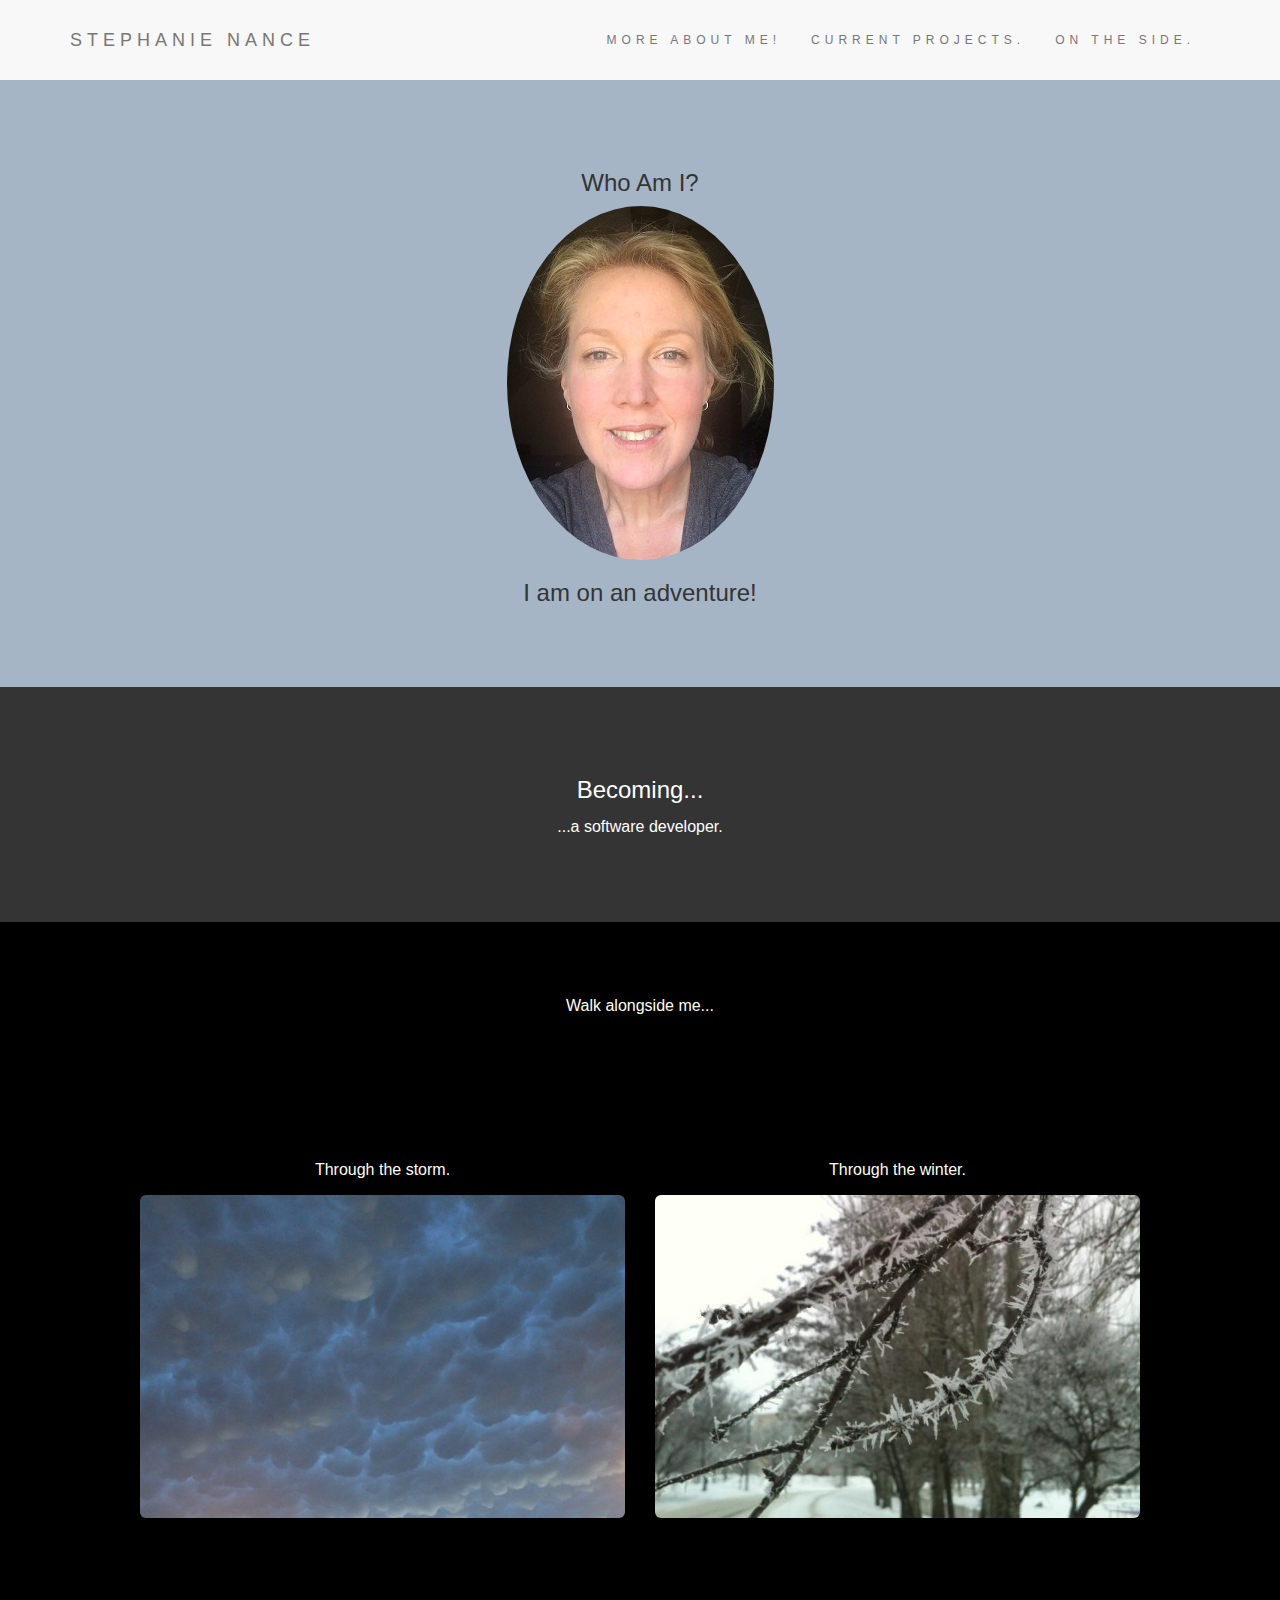
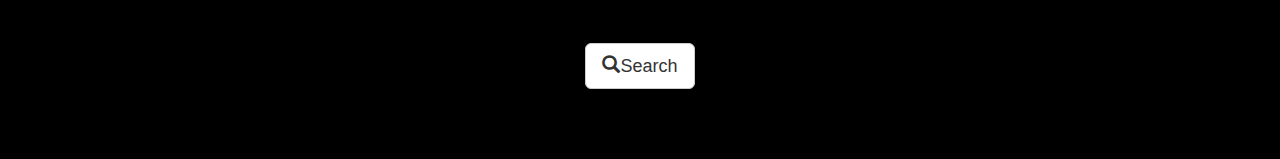
<file: index.html>
<!DOCTYPE html>
<!DOCTYPE html>
<html>
<head>
	<meta charset="utf-8">
	<meta X-UA-Compatible" content="IE=edge">
	<meta name="viewport" content="width=device-width, initial-scale=1">
	<title>Stephanie Portfolio</title>
	<link rel="stylesheet" type="text/css" href="css/bootstrap.min.css">
	<link rel="stylesheet" type="text/css" href="Portfolio.css"></link>

</head>
<body>

	<nav class="navbar navbar-default">
		<div class="container">
		  <div class="navbar-header">
			<button type="button" class="navbar-toggle" data-toggle="collapse" data-target="#myNavbar">
				<span class="icon-bar"></span>
				<span class="icon-bar"></span>
				<span class="icon-bar"></span>
			</button>

			<a class="navbar-brand" href="#">STEPHANIE NANCE</a>
		</div>
		<div class="collapse navbar-collapse" id="myNavbar">
			<ul class="nav navbar-nav navbar-right">
				<li><a href="#">MORE ABOUT ME!</a></li>
				<li><a href="#">CURRENT PROJECTS.</a></li>
				<li><a href="#">ON THE SIDE.</a></li>
			</ul>
		  </div>
		</div>
	</nav>

	<div class="container-fluid bg-1 text-center">
		<h3>Who Am I?</h3>
		<img src="Stef.jpg" class="img-responsive img-circle" style="display:inline">
		<h3>I am on an adventure!</h3>
	</div>

	<div class="container-fluid bg-2 text-center">
		<h3>Becoming...</h3>
		<p>...a software developer.</p>
	</div>

	<div class="container-fluid bg-3 text-center">
		<p>Walk alongside me...</p>

			<div class="row">
				<div class="col-sm-6"><p>Through the storm.</p><img src="background storm clouds.jpg" class="img-responsive img-rounded" style="width:100%"></div>
				<div class="col-sm-6"><p>Through the winter.</p><img src="frost cropped.jpg" class="img-responsive img-rounded" style="width:100%"></div>
			</div>
		<a href="#" class="btn btn-default btn-lg">
		<span class="glyphicon glyphicon-search"></span>Search</a>
	</div>





	<script type="text/javascript" src="js/jquery-3.1.0.js"></script>
	<script type="text/javascript" src="js/bootstrap.min.js"></script>
</body>
</html>
</file>
<file: Portfolio.css>
.navbar-custom {
	text-shadow: currentColor;
	font-style: Verdana;
	text-align: center;
	background-color: maroon;
}

.panel {
	text-align: center;
	padding: 10px;
	background-color: maroon;
}

.row {
	padding: 10%;
}

.bg-1 {
	background-color: #a5b5c5;
	color: #343434;
}

.bg-2 {
	background-color: #343434;
	color: #ffffff
}

.bg-3 {
	background-color: #000001;
	color: #fffff1;
}

.container-fluid{
	padding-top: 70px;
	padding-bottom: 70px;
}

.navbar { 
	padding-top: 15px;
	padding-bottom: 15px;
	border:0;
	border-radius: 0;
	margin-bottom: 0;
	font-size: 12px;
	letter-spacing: 5px;
 }

 .navbar-nav li a:hover {
 	color: #1abc9c;
 }

 p {
 	font-size: 16px;
 }

 body {
 	font: 20px "Verdana" serif;
 	line-height: 1.8;
 }
</file>
